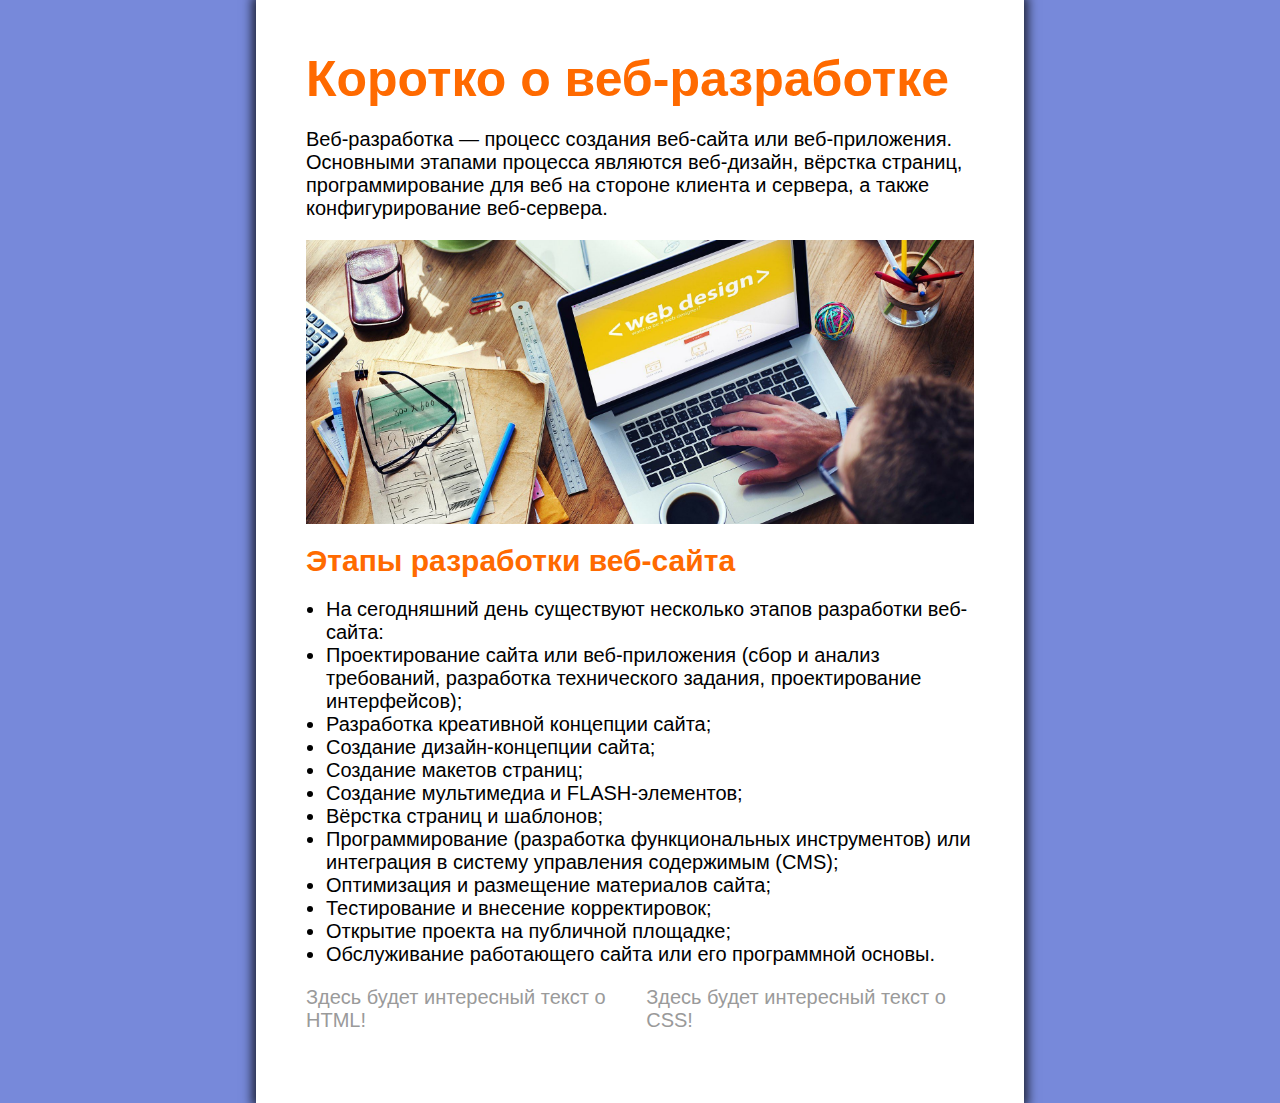
<file: order/index.html>
<!DOCTYPE html>
<html lang="ru">

<head>
    <meta charset="UTF-8">
    <meta name="viewport" content="width=device-width, initial-scale=1.0">
    <title>О веб-разработке</title>
    <link rel="preconnect" href="https://fonts.googleapis.com">
    <link rel="preconnect" href="https://fonts.gstatic.com" crossorigin>
    <link href="https://fonts.googleapis.com/css2?family=Montserrat:wght@200;400&family=Roboto&display=swap"
        rel="stylesheet">
    <link rel="stylesheet" href="style.css">
    <link rel="stylesheet" href="indexStyle.CSS">
</head>

<body>
    <div class="container">
        <h1>Коротко о веб-разработке</h1>
        <p>Веб-разработка — процесс создания веб-сайта или веб-приложения. Основными этапами процесса являются
            веб-дизайн, вёрстка страниц, программирование для веб на стороне клиента и сервера, а также конфигурирование
            веб-сервера.</p>
        <img src="web (1).jpg" alt="">
        <h2>Этапы разработки веб-сайта</h2>
        <ul>
            <li>На сегодняшний день существуют несколько этапов разработки веб-сайта:</li>
            <li>Проектирование сайта или веб-приложения (сбор и анализ требований, разработка технического задания,
                проектирование интерфейсов);</li>
            <li>Разработка креативной концепции сайта;</li>
            <li>Создание дизайн-концепции сайта;</li>
            <li>Создание макетов страниц;</li>
            <li>Создание мультимедиа и FLASH-элементов;</li>
            <li>Вёрстка страниц и шаблонов;</li>
            <li>Программирование (разработка функциональных инструментов) или интеграция в систему управления содержимым
                (CMS);</li>
            <li>Оптимизация и размещение материалов сайта;</li>
            <li>Тестирование и внесение корректировок;</li>
            <li>Открытие проекта на публичной площадке;</li>
            <li>Обслуживание работающего сайта или его программной основы.</li>
        </ul>
        <div class="links">
            <a href="pageHTML.html">Здесь будет интересный текст о HTML!</a>

            <a href="pageCSS.html">Здесь будет интересный текст о CSS!</a>
        </div>

    </div>
</body>

</html>
</file>
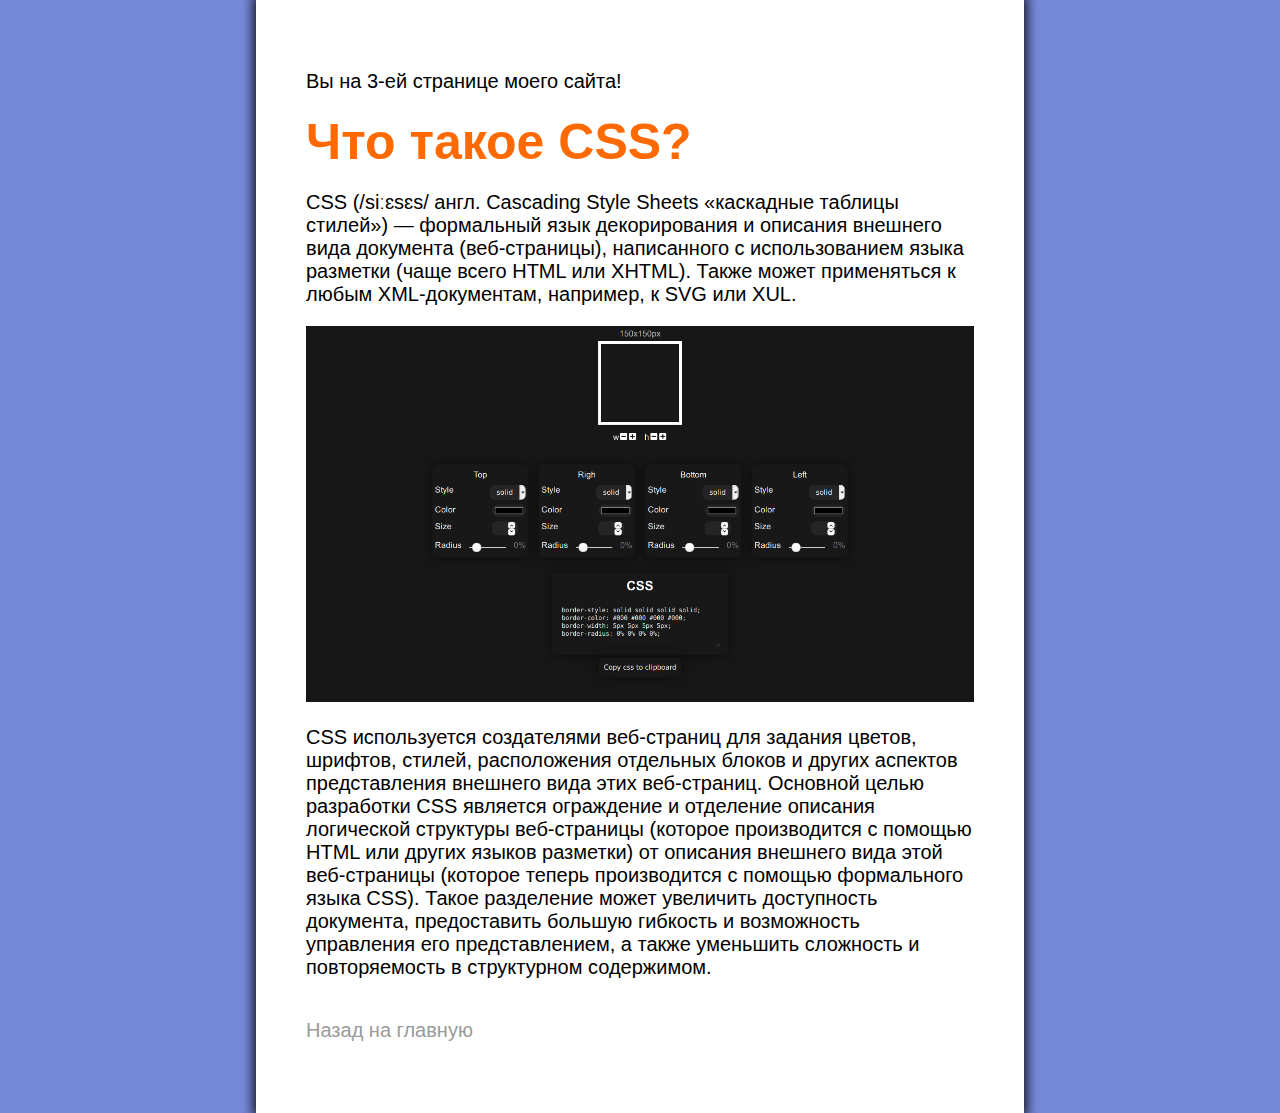
<file: order/pageCSS.html>
<!DOCTYPE html>
<html lang="ru">

<head>
    <meta charset="UTF-8">
    <meta name="viewport" content="width=device-width, initial-scale=1.0">
    <title>О CSS</title>
    <link rel="stylesheet" href="style.css">
</head>

<body>
    <div>
        <p>Вы на 3-ей странице моего сайта!</p>
        <h1>Что такое CSS?</h1>
        <p>CSS (/siːɛsɛs/ англ. Cascading Style Sheets «каскадные таблицы стилей») — формальный язык декорирования и
            описания внешнего вида документа (веб-страницы), написанного с использованием языка разметки (чаще всего
            HTML или XHTML).
            Также может применяться к любым XML-документам, например, к SVG или XUL.</p>
        <img src="CSS.png" alt="Картинка для css раздела">
        <p>CSS используется создателями веб-страниц для задания цветов, шрифтов, стилей, расположения отдельных блоков и
            других аспектов представления внешнего вида этих веб-страниц. Основной целью разработки CSS является
            ограждение и отделение описания логической структуры веб-страницы (которое производится с помощью HTML или
            других языков разметки) от описания внешнего вида этой веб-страницы (которое теперь производится с помощью
            формального языка CSS). Такое разделение может увеличить доступность документа, предоставить большую
            гибкость и возможность управления его представлением, а также уменьшить сложность и повторяемость в
            структурном содержимом.</p>
        <a href="index.html">Назад на главную</a>
    </div>
</body>

</html>
</file>
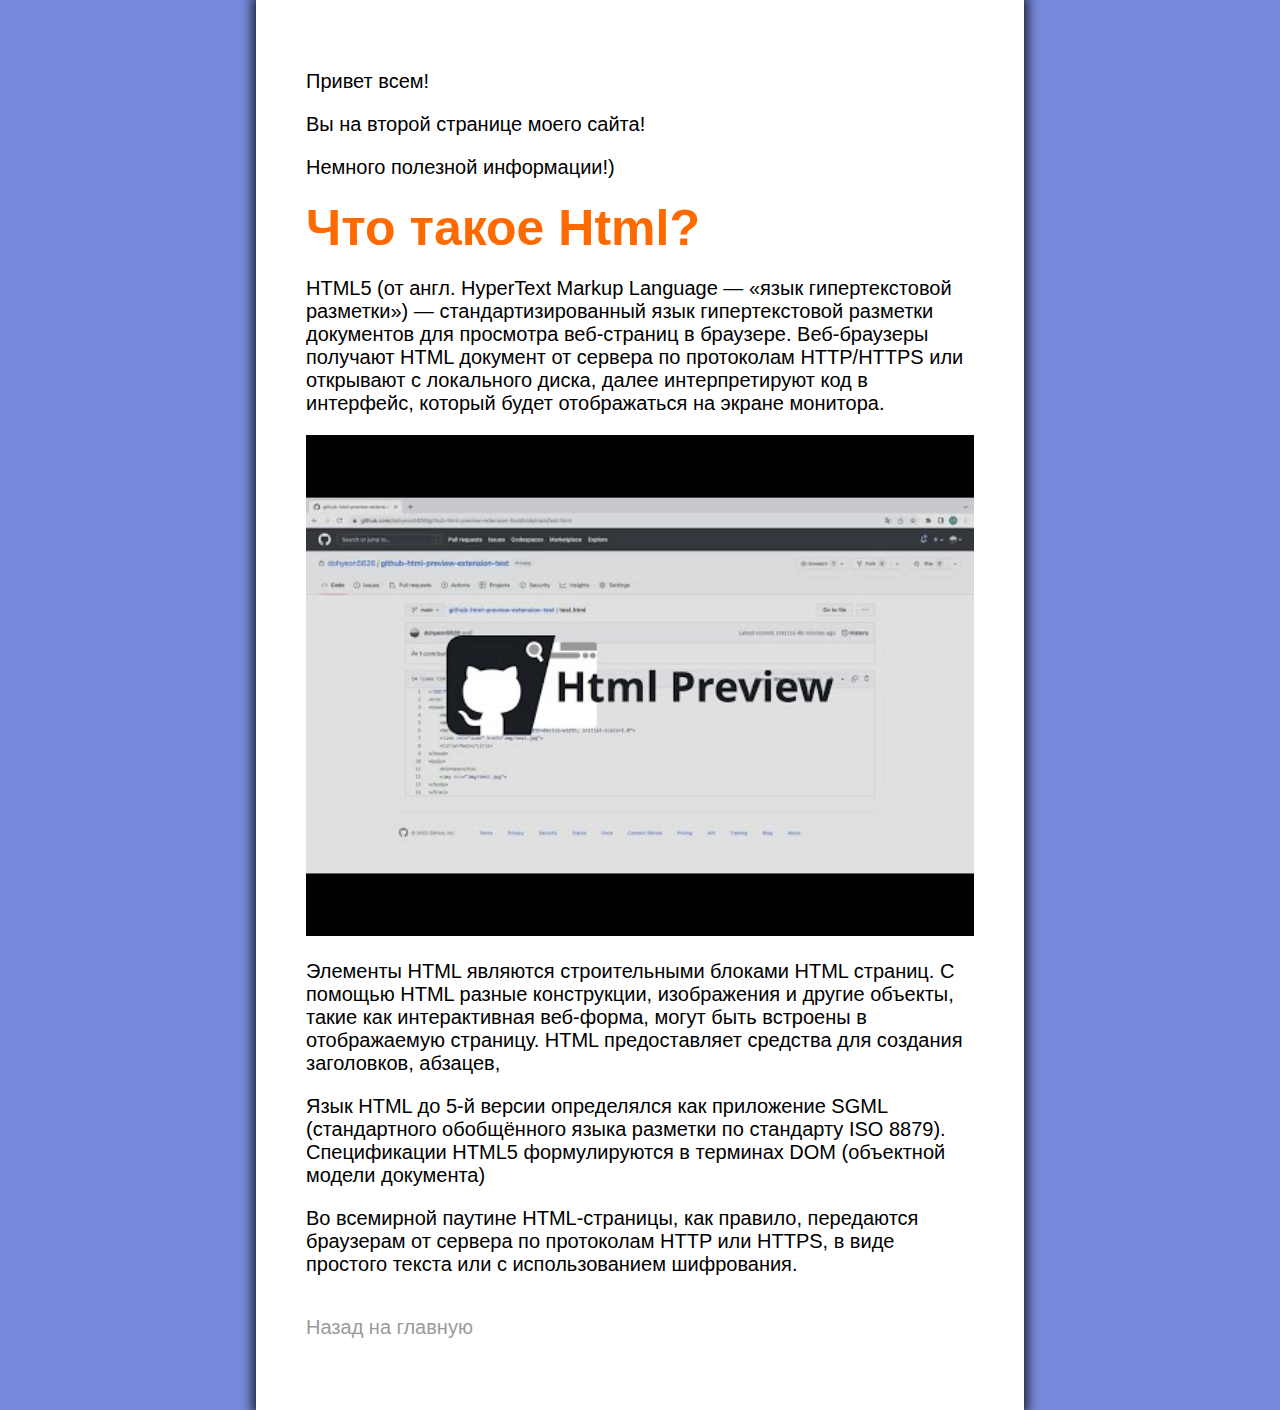
<file: order/pageHTML.html>
<!DOCTYPE html>
<html lang="ru">

<head>
    <meta charset="UTF-8">
    <meta name="viewport" content="width=device-width, initial-scale=1.0">
    <title>О HTML</title>
    <link rel="preconnect" href="https://fonts.googleapis.com">
    <link rel="preconnect" href="https://fonts.gstatic.com" crossorigin>
    <link href="https://fonts.googleapis.com/css2?family=Montserrat:wght@200;400&family=Roboto&display=swap"
        rel="stylesheet">
    <link rel="stylesheet" href="style.css">
</head>

<body>
    <div class="test">
        <p class="className">Привет всем!</p>
        <p>Вы на второй странице моего сайта!</p>
        <p>Немного полезной информации!&#41</p>
        <h1>Что такое Html?</h1>

        <p>HTML5 (от англ. HyperText Markup Language — «язык гипертекстовой разметки») — стандартизированный язык
            гипертекстовой разметки документов для просмотра веб-страниц в браузере. Веб-браузеры получают HTML документ
            от сервера по протоколам HTTP/HTTPS или открывают с локального
            диска, далее интерпретируют код в интерфейс, который будет отображаться на экране монитора.</p>
        <img src="html.jpg" alt="Картинка для html раздела">
        <p>Элементы HTML являются строительными блоками HTML страниц. С помощью HTML разные конструкции, изображения и
            другие объекты, такие как интерактивная веб-форма, могут быть встроены в отображаемую страницу.
            HTML предоставляет средства для создания заголовков, абзацев,</p>

        <p>Язык HTML до 5-й версии определялся как приложение SGML (стандартного обобщённого языка разметки по стандарту
            ISO 8879).
            Спецификации HTML5 формулируются в терминах DOM (объектной модели документа)</p>

        <p>Во всемирной паутине HTML-страницы, как правило, передаются браузерам от сервера по протоколам HTTP или
            HTTPS, в виде простого текста или с использованием шифрования.</p>
        <a href="index.html">Назад на главную</a>
    </div>
</body>

</html>
</file>
<file: order/style.css>
* {
    padding: 0;
    margin: 0;
    box-sizing: border-box;

   
}

body {
    font-family: Verdana, Geneva, Tahoma, sans-serif;
    background-color: #7789da;
   
}

p {
    color: black;
    font-size: 20px;
    margin-bottom: 0;
    margin: 20px 0;
}

h1 {
    font-size: 50px;
    color: rgb(255, 106, 0);
}

h2 {
    font-size: 30px;
    margin: 20px 0;
    color: rgb(255, 106, 0);
}

div {
    background-color: white;
    padding: 50px;
    margin: auto;
    width: 60%;
    box-shadow: 0 0 10px 4px rgba(0, 0, 0, 0.744);
}

li {
    margin-left: 20px;
}

a {
    display: inline-block;
    margin: 20px 0;
    margin-right: auto;

    font-size: 20px;
    color: #9a9a9a;
    text-decoration: none;
    border-bottom: 1px solid transparent;
    transition: 0.2s ease-in;
}

a:hover {
    color: black;
    border-bottom-color: #929aab;
}

img {
    /* margin-left: 10px; */
    width: 100%;
    max-width: 100%;
    height: auto;
}

ul {
    font-size: 20px;
}
</file>
<file: order/indexStyle.CSS>
.container {
    display: flex;
    flex-direction: column;
}

.links {
    display: flex;
    justify-content: space-between;
    padding: 0;
    margin: 0;
    width: 100%;
    box-shadow: 0 0 0 0 rgba(0, 0, 0, 0);
}
</file>
